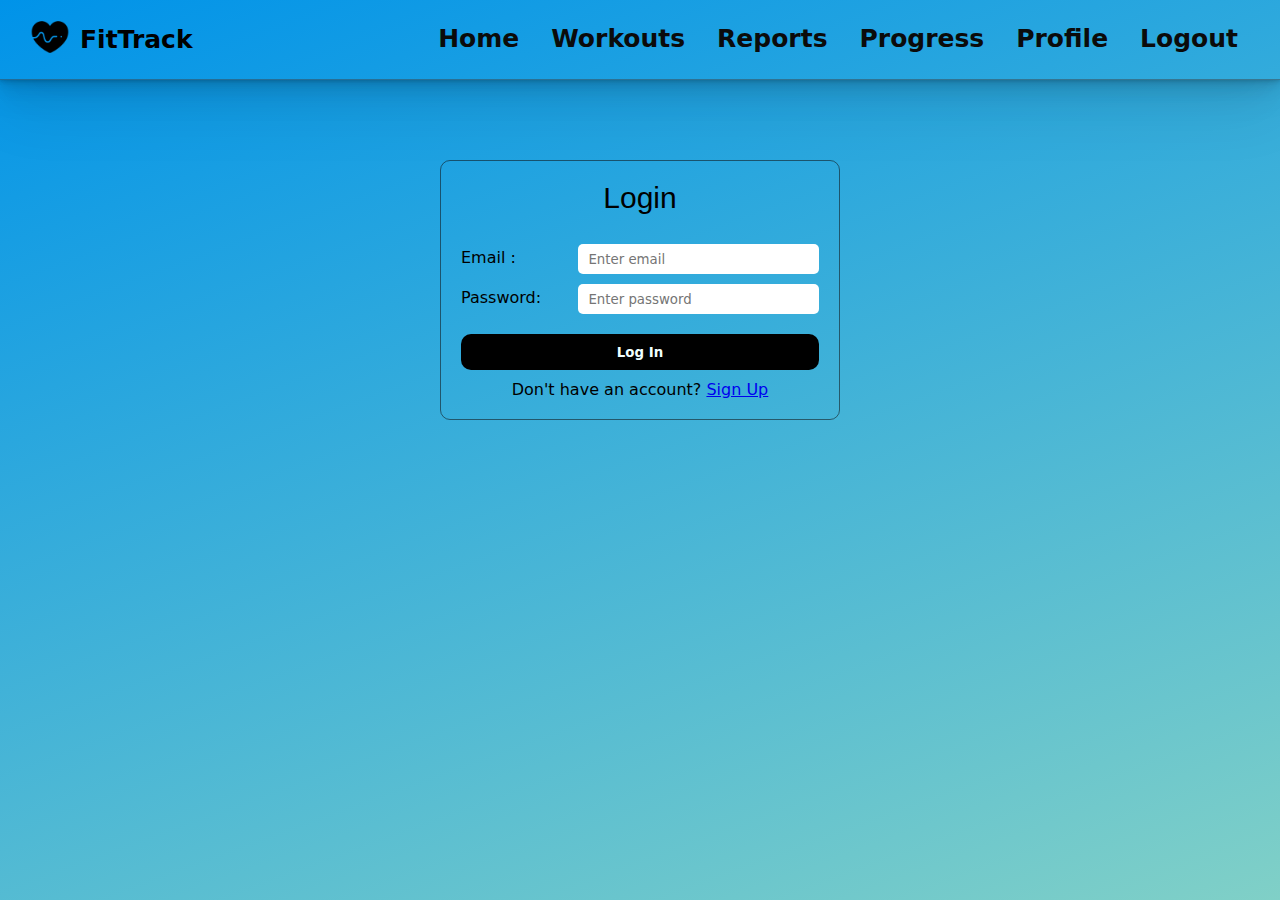
<file: login-page.html>
<!DOCTYPE html>
<html lang="en">
<head>
  <meta charset="UTF-8">
  <link rel="icon" type="image/png" href="images/icons8-fitness-50.png" />
  <meta name="viewport" content="width=device-width, initial-scale=1.0">
  <title>Fitness Tracker</title>
  <link
  rel="stylesheet"
  href="https://cdnjs.cloudflare.com/ajax/libs/font-awesome/6.4.0/css/all.css"
  integrity="sha512-Z0kTB03S7BU+JFU0nw9mjSBcRnZm2Bvm0tzOX9/OuOuz01XQfOpa0w/N9u6Jf2f1OAdegdIPWZ9nIZZ+keEvBw=="
  crossorigin="anonymous"
  referrerpolicy="no-referrer"
/>
  <style>
    html{
      background-color: #0093E9;
      background-image: linear-gradient(160deg, #0093E9 0%, #80D0C7 100%) !important;
    }
  </style>
   <link rel="stylesheet" href="style.css">
</head>
<body>
  
  <!-- Navigation menu-->
  <div class="header">
    <nav>
      <div id="head-image">
        <span><img src="images/icons8-fitness-50.png" /></span>FitTrack
      </div>
      <div class="nav-links" id="navLinks">
        <i class="fa fa-times close" onclick="hideMenu();"></i>
        <ul>
          <li><a href="index.html">Home</a></li>
          <li><a href="workout.html">Workouts</a></li>
          <li><a href="report.html">Reports</a></li>
          <li><a href="progress.html">Progress</a></li>
          <li><a href="login-page.html">Profile</a></li>
          <li><a href="logout.html">Logout</a></li>
        </ul>
      </div>
      <i class="fa fa-bars" onclick="showMenu();"></i>
    </nav>
  </div>
  
    <!-- Login page-->
    <div class="login-page" id="login-page">
      <h1>Login</h1>
      <form id="input-form" method="post">
     <div class="form-Control"><label for="email">Email :</label>
      <input type="email" id="email" placeholder="Enter email" required></div>
     <div class="form-Control"><label for="password">Password:</label>
      <input type="password" id="password"  pattern="(?=.*\d)(?=.*[a-z])(?=.*[A-Z]).{8,}" title="Must contain at least one number and one uppercase and lowercase letter, and at least 8 or more characters" placeholder="Enter password" required></div>
     <button id="login-button">Log In</button>
      <p>Don't have an account? <span> <a href="signup-page.html" >Sign Up</span></a></p>
    </form>

      </div>
  
  <script src="script.js">
    const logout = document.getElementById("logout");
    logout.addEventListener((e)=>{
     e.innerText = "Logout from FitTrack"
    })
  </script>
  <script src="script.js"></script>
</body>

</html>
</file>
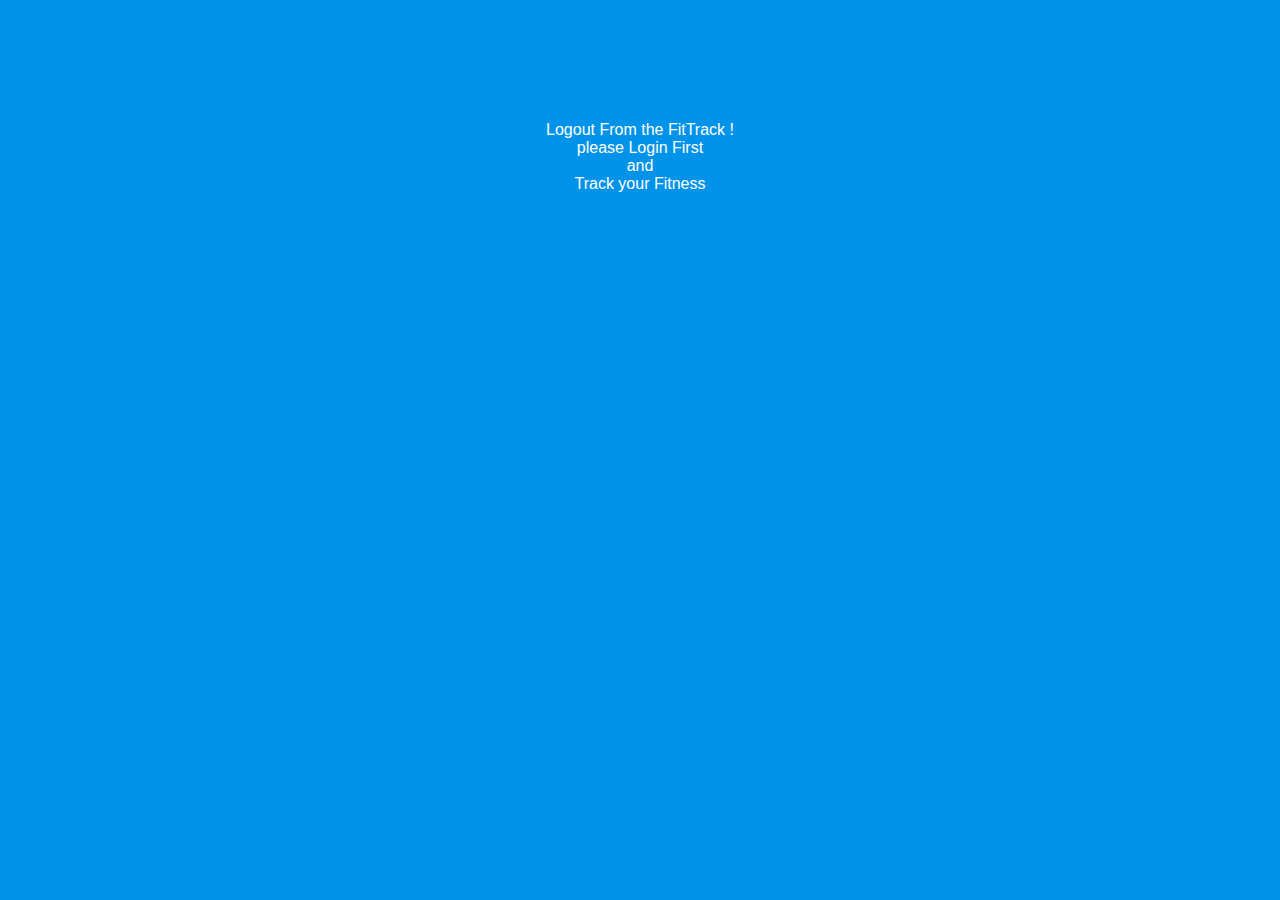
<file: logout.html>
<!DOCTYPE html>
<html lang="en">
<head>
  <meta charset="UTF-8">
  <meta name="viewport" content="width=device-width, initial-scale=1.0">
  <link rel="icon" type="image/png" href="images/icons8-fitness-50.png" />
  <title>Fitness Tracker</title>
  <link
  rel="stylesheet"
  href="https://cdnjs.cloudflare.com/ajax/libs/font-awesome/6.4.0/css/all.css"
  integrity="sha512-Z0kTB03S7BU+JFU0nw9mjSBcRnZm2Bvm0tzOX9/OuOuz01XQfOpa0w/N9u6Jf2f1OAdegdIPWZ9nIZZ+keEvBw=="
  crossorigin="anonymous"
  referrerpolicy="no-referrer"
/>
  <style>
    body {
      margin: 0;
      padding: 0;
      font-family: 'Roboto', Arial, sans-serif;
      background-color: #0093E9;
      color: white;
    }

    .navbar {
      background-color: burlywood;
      padding: 15px;
      text-align: center;
    }

    .navbar a {
      color: white;
      text-decoration: none;
      padding: 10px;
      margin: 0 10px;
      font-size: 18px;
    }

    .logout-container {
      text-align: center;
      padding: 50px;
      margin-top: 50px; /* Adjust margin as needed */
    }

    h1 {
      color: #000;
    }

    a {
      color: burlywood;
      text-decoration: underline;
    }

    a:hover {
      color: #555;
    }

    #logout-button {
      padding: 10px;
      background-color: burlywood;
      color: white;
      border: none;
      cursor: pointer;
      margin-top: 20px;
    }

    #logout-button:hover {
      background-color: #555;
    }

    /* Media queries for responsiveness */
    @media screen and (max-width: 600px) {
      .navbar a {
        font-size: 16px;
      }

      #logout-button {
        margin-top: 10px;
      }
    }
  </style>
</head>
<body>

  

  <!-- Logout content -->
  <div class="logout-container">
    <h1 id="logout"></h1>
    <p id="logoutMessage"></p>
    <!-- <button id="logout-button">Logout</button> -->
    <script>
      // Check if the user is logged in
      if (localStorage.getItem('isLoggedIn') === 'true') {
        // Update local storage to indicate the user is not logged in
        // localStorage.setItem('isLoggedIn', 'false');
        // Display a logout message
        document.getElementById('logoutMessage').innerText = "You have been successfully logged out.";
      } else {
        // Display a message indicating the user was not logged in
        document.getElementById('logoutMessage').innerText = `Logout From the FitTrack ! 
        please Login First 
            and 
        Track your Fitness`;
      }

      const Logout = document.getElementById("logout");

      // Redirect to the login page after 3 seconds
      setTimeout(() => {
        // alert("Logout from FitTrack");
        window.location.href = 'login-page.html';
      }, 1000);

    </script>
  </div>
</body>
</html>
</file>
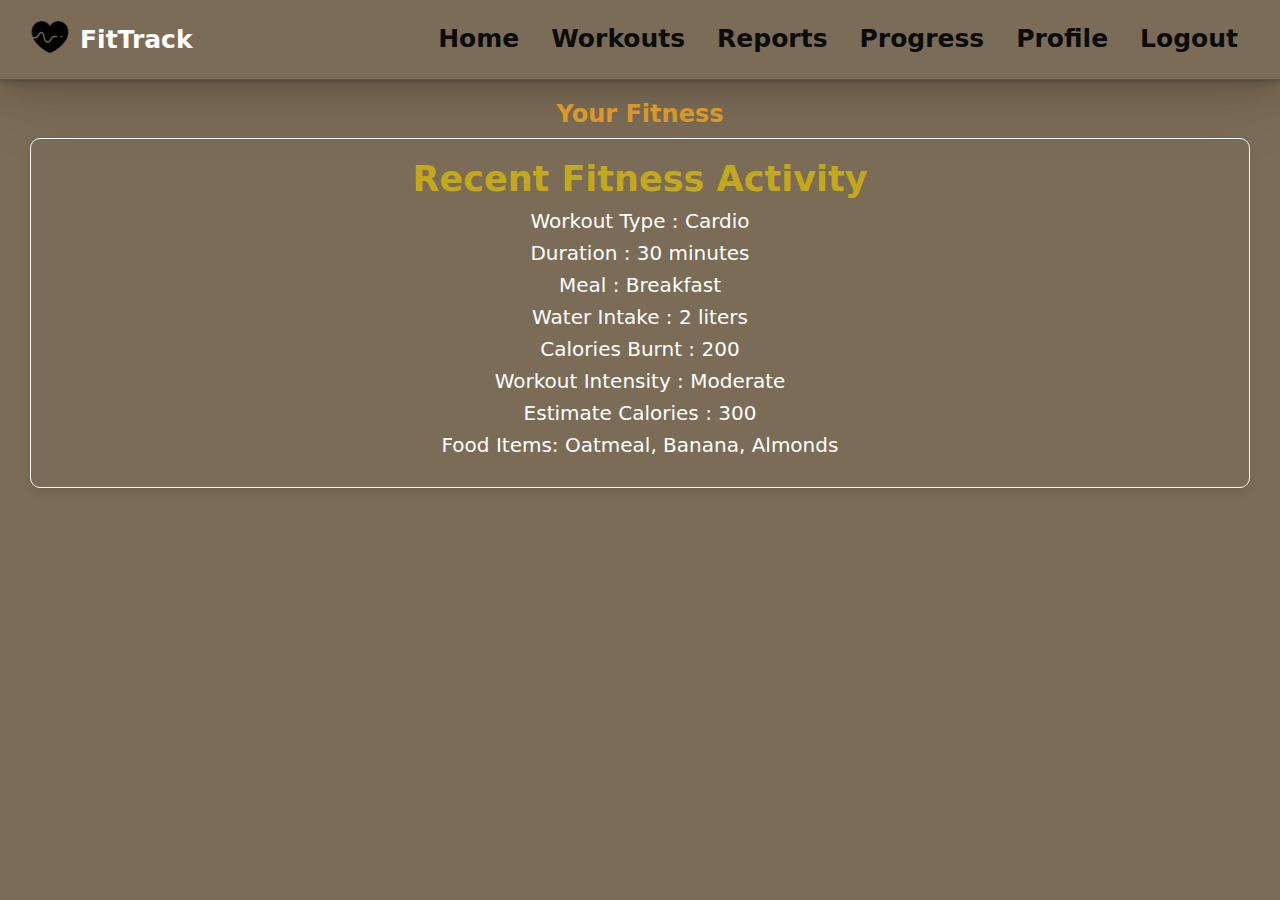
<file: report.html>
<!DOCTYPE html>
<html lang="en">
  <head>
    <meta charset="UTF-8" />
    <link rel="icon" type="image/png" href="images/icons8-fitness-50.png" />
    <meta name="viewport" content="width=device-width, initial-scale=1.0" />
    <title>Fitness Tracker</title>
    <link
      rel="stylesheet"
      href="https://cdnjs.cloudflare.com/ajax/libs/font-awesome/6.4.0/css/all.css"
      integrity="sha512-Z0kTB03S7BU+JFU0nw9mjSBcRnZm2Bvm0tzOX9/OuOuz01XQfOpa0w/N9u6Jf2f1OAdegdIPWZ9nIZZ+keEvBw=="
      crossorigin="anonymous"
      referrerpolicy="no-referrer"
    />
    <style>
      body {
        margin: 0;
        padding: 0;
        font-family: "Roboto", Arial, sans-serif;
        background-color: rgb(123, 108, 87);
        color: white;
        height: 100%;
      }

      #report-section {
        padding: 20px;
        text-align: center;
        opacity: 1;
        transition: opacity 0.5s ease-in-out;
      }

      #head {
        color: rgb(217, 153, 42);
      }

      #list {
        list-style: none;
        padding: 0;
        margin: 10px 0;
        color: 3px white;
        font-weight: 45px;
        color: white;
      }

      #list li {
        margin-bottom: 8px;
        font-size: 20px;
      }

      button {
        padding: 10px;
        background-color: burlywood;
        color: white;
        border: none;
        cursor: pointer;
      }
      .card {
        border: 1px solid ghostwhite;
        padding: 20px;
        margin: 10px;
        border-radius: 10px;
        box-shadow: 0 4px 8px rgba(0, 0, 0, 0.1);
        transition: transform 0.3s ease-in-out;
        opacity: 1;
      }
      #card-head {
        font-weight: 900;
        font-size: 35px;
        color: rgb(196, 168, 28);
      }
    </style>
    <link rel="stylesheet" href="style.css" />
  </head>
  <body>
    <div class="header">
      <nav>
        <div id="head-image">
          <span><img src="images/icons8-fitness-50.png" /></span>FitTrack
        </div>
        <div class="nav-links" id="navLinks">
          <i class="fa fa-times close" onclick="hideMenu();"></i>
          <ul>
            <li><a href="index.html">Home</a></li>
            <li><a href="workout.html">Workouts</a></li>
            <li><a href="report.html">Reports</a></li>
            <li><a href="progress.html">Progress</a></li>
            <li><a href="login-page.html">Profile</a></li>
            <li><a href="logout.html">Logout</a></li>
          </ul>
        </div>
        <i class="fa fa-bars" onclick="showMenu();"></i>
      </nav>
    </div>

    <div id="report-section">
      <h2 id="head">Your Fitness</h2>

      <div class="card">
        <h3 id="card-head">Recent Fitness Activity</h3>
        <ul id="list">
          <li>Workout Type : Cardio</li>
          <li>Duration : 30 minutes</li>
          <li>Meal : Breakfast</li>
          <li>Water Intake : 2 liters</li>
          <li>Calories Burnt : 200</li>
          <li>Workout Intensity : Moderate</li>
          <li>Estimate Calories : 300</li>
          <li>Food Items: Oatmeal, Banana, Almonds</li>
        </ul>
      </div>
    </div>
    <script src="script.js"></script>
  </body>
</html>
</file>
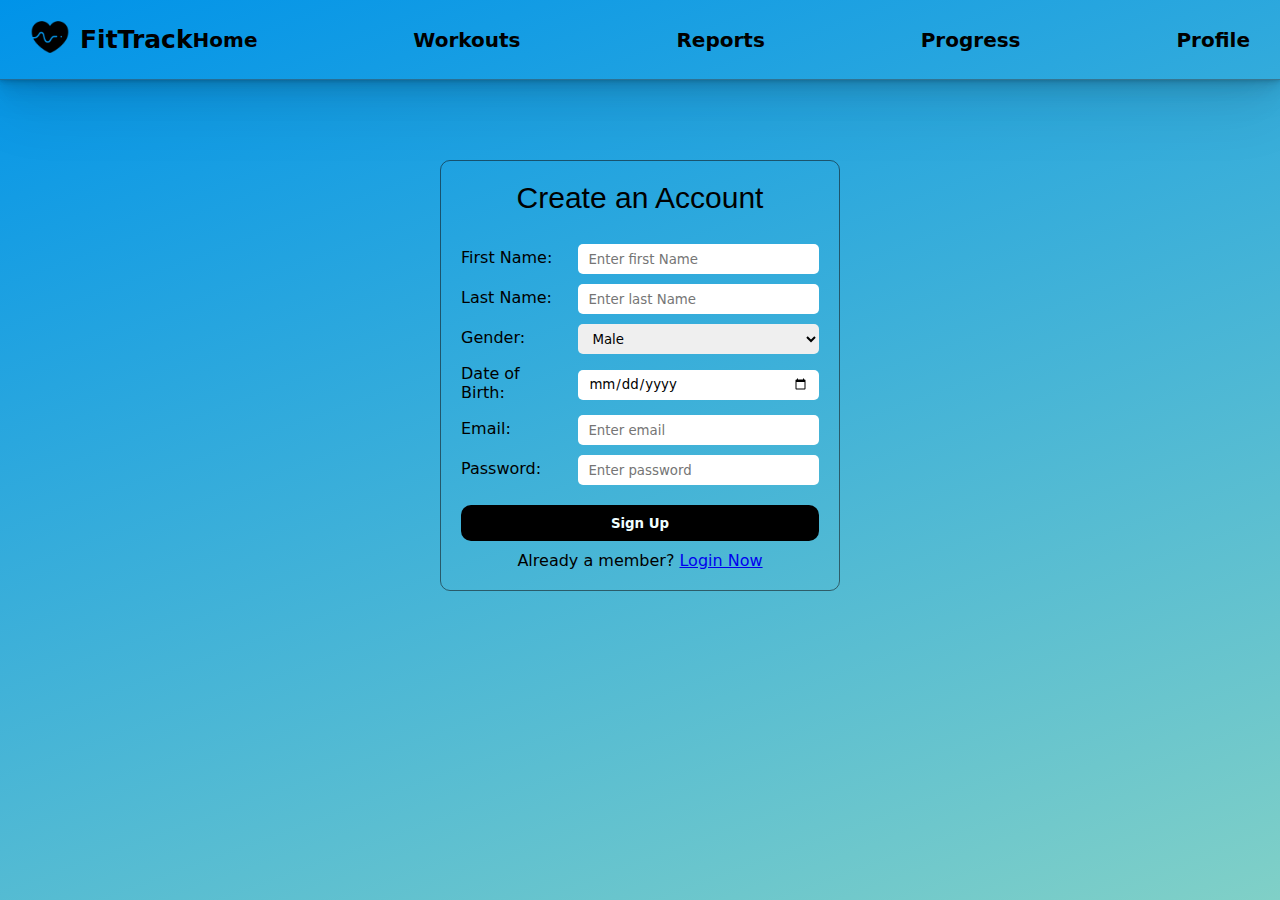
<file: signup-page.html>
<!DOCTYPE html>
<html lang="en">
  <head>
    <meta charset="UTF-8" />
    <meta name="viewport" content="width=device-width, initial-scale=1.0" />
    <link rel="icon" type="image/png" href="images/icons8-fitness-50.png" />
    <title>Fitness Tracker</title>
    <link
    rel="stylesheet"
    href="https://cdnjs.cloudflare.com/ajax/libs/font-awesome/6.4.0/css/all.css"
    integrity="sha512-Z0kTB03S7BU+JFU0nw9mjSBcRnZm2Bvm0tzOX9/OuOuz01XQfOpa0w/N9u6Jf2f1OAdegdIPWZ9nIZZ+keEvBw=="
    crossorigin="anonymous"
    referrerpolicy="no-referrer"
  />
    <link rel="stylesheet" href="style.css" />
    <style>
      html {
        background-color: #0093e9;
        background-image: linear-gradient(
          160deg,
          #0093e9 0%,
          #80d0c7 100%
        ) !important;
      }
    </style>
  </head>
  <body>
    <!-- Navigation menu-->
    <div class="header">
      <div id="head-image">
        <span><img src="images/icons8-fitness-50.png" /></span>FitTrack
      </div>
      <nav id="navigation">
        <a href="index.html">Home</a>
        <a href="workout.html">Workouts</a>
        <a href="#">Reports</a>
        <a href="progress.html">Progress</a>
        <a href="login-page.html">Profile</a>
      </nav>
    </div>

    <!-- SignUp Page -->
    <div class="login-page">
      <form id="signup-form" method="post">
        <h1>Create an Account</h1>
        <div class="form-Control">
          <label for="firstname">First Name:</label>
          <input
            type="text"
            id="firstname"
            placeholder="Enter first Name"
            required
          />
        </div>
        <div class="form-Control">
          <label for="lastname">Last Name:</label>
          <input
            type="text"
            id="lastname"
            placeholder="Enter last Name"
            required
          />
        </div>

        <div class="form-Control">
          <label for="gender">Gender:</label>
          <select name="gender" id="gender" required>
            <option value="Male">Male</option>
            <option value="Female">Female</option>
            <option value="Other">Other</option>
          </select>
        </div>

        <div class="form-Control">
          <label for="dob">Date of Birth:</label>
          <input type="date" id="dob" required />
        </div>
        <div class="form-Control">
          <label for="email">Email:</label>
          <input type="email" id="email" placeholder="Enter email" required />
        </div>

        <div class="form-Control">
          <label for="password">Password:</label>
          <input
            type="password"
            id="password"
            placeholder="Enter password"
            pattern="(?=.*\d)(?=.*[a-z])(?=.*[A-Z]).{8,}"
            title="Must contain at least one number and one uppercase and lowercase letter, and at least 8 or more characters"
            required
          />
        </div>

        <button id="login-button">Sign Up</button>

        <p>
          Already a member?
          <span> <a href="login-page.html">Login Now</a></span>
        </p>
      </form>
    </div>
    <script src="script.js"></script>
  </body>
</html>
</file>
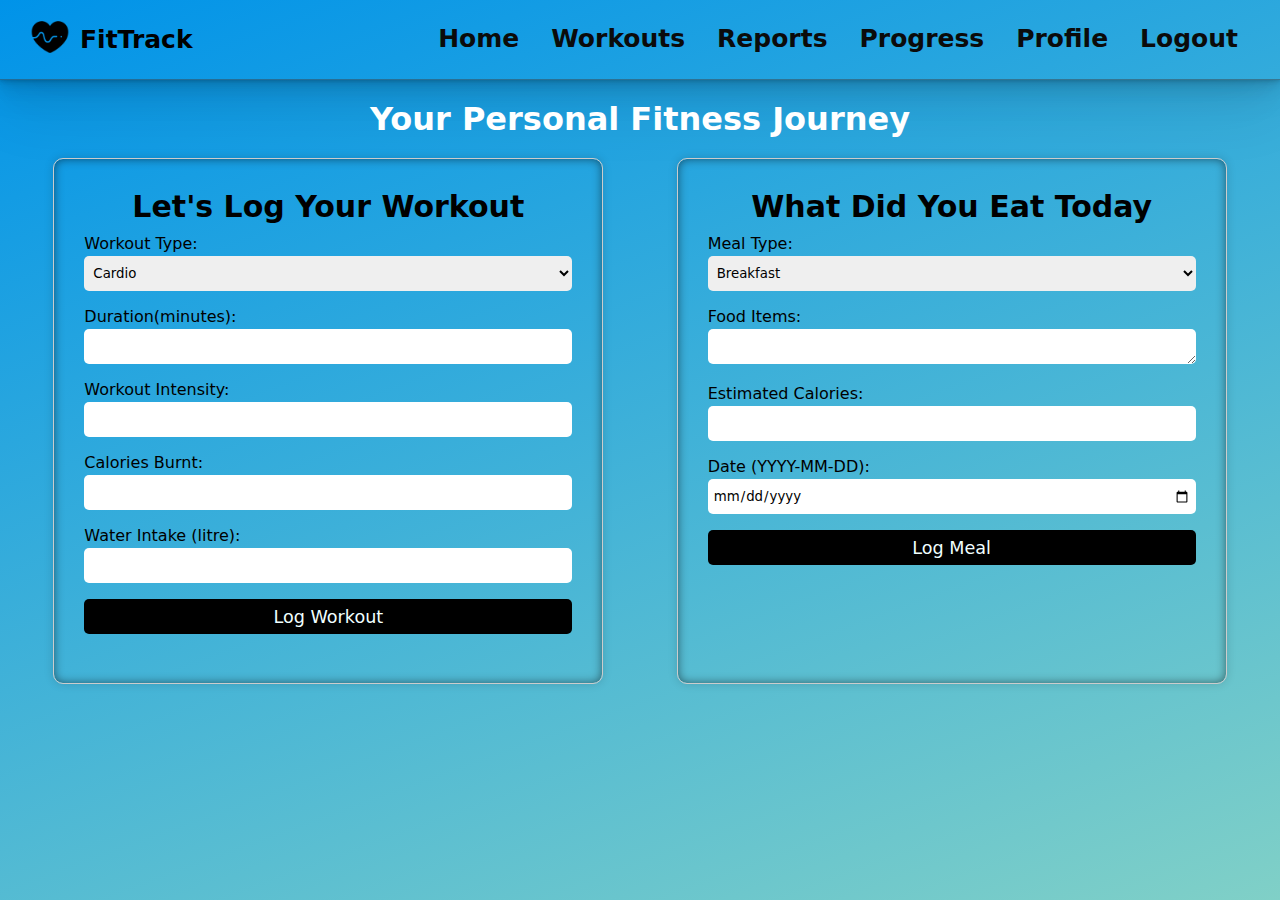
<file: workout.html>
<!DOCTYPE html>
<html>
  <head>
    <meta charset="UTF-8" />
    <meta name="viewport" content="width=device-width, initial-scale=1.0" />
    <link rel="icon" type="image/png" href="images/icons8-fitness-50.png" />
    <title>Fitness Tracker</title>
    <link
      rel="stylesheet"
      href="https://cdnjs.cloudflare.com/ajax/libs/font-awesome/6.4.0/css/all.css"
      integrity="sha512-Z0kTB03S7BU+JFU0nw9mjSBcRnZm2Bvm0tzOX9/OuOuz01XQfOpa0w/N9u6Jf2f1OAdegdIPWZ9nIZZ+keEvBw=="
      crossorigin="anonymous"
      referrerpolicy="no-referrer"
    />
    <style>
      html {
        background-color: #0093e9;
        background-image: linear-gradient(
          160deg,
          #0093e9 0%,
          #80d0c7 100%
        ) !important;
        background-repeat:repeat-y;
      }
    </style>
    <link rel="stylesheet" href="style.css" />
  </head>
  <body>
    <div class="header">
      <nav>
        <div id="head-image">
          <span><img src="images/icons8-fitness-50.png" /></span>FitTrack
        </div>
        <div class="nav-links" id="navLinks">
          <i class="fa fa-times close" onclick="hideMenu();"></i>
          <ul>
            <li><a href="index.html">Home</a></li>
            <li><a href="workout.html">Workouts</a></li>
            <li><a href="report.html">Reports</a></li>
            <li><a href="progress.html">Progress</a></li>
            <li><a href="login-page.html">Profile</a></li>
            <li><a href="logout.html">Logout</a></li>
          </ul>
        </div>
        <i class="fa fa-bars" onclick="showMenu();"></i>
      </nav>
    </div>

    <header>
      <h1 class="heading">Your Personal Fitness Journey</h1>
    </header>

    <main>
      <div class="workout">
        <section id="workout-log">
          <h2>Let's Log Your Workout</h2>
          <form id="workout-form">
            <div>
              <label for="workout-type">Workout Type:</label>
              <select id="workout-type">
                <option value="Cardio">Cardio</option>
                <option value="strength-training">Strength Training</option>
                <option value="yoga">Yoga</option>
              </select>
            </div>

            <div>
              <label for="duration">Duration(minutes):</label>
              <input type="number" id="duration" />
            </div>
            <div>
              <label for="Workout Intensity">Workout Intensity:</label>
              <input type="number" id="Intensity" name="Workout Intensity" />
            </div>

            <div>
              <label for="Calories Burnt">Calories Burnt:</label>
              <input type="number" id="Calories Burnt" name="Calories Burnt" />
            </div>

            <div>
              <label for="Water Intake">Water Intake (litre):</label>
              <input type="number" id="Water Intake" name="Water Intake" />
            </div>
            <input type="submit" value="Log Workout" />
          </form>
        </section>

        <section id="meal-log">
          <h2>What Did You Eat Today</h2>
          <form id="workout-form">
            <div>
              <label for="meal-type">Meal Type:</label>
              <select id="meal-type">
                <option value="breakfast">Breakfast</option>
                <option value="lunch">Lunch</option>
                <option value="dinner">Dinner</option>
                <option value="snack">Snack</option>
              </select>
            </div>

            <div>
              <label for="food-items">Food Items:</label>
              <textarea
                id="food-items"
                name="food-items"
                rows="3"
                cols="30"
              ></textarea>
            </div>

            <div>
              <label for="calories">Estimated Calories:</label>
              <input type="number" id="calories" />
            </div>

            <div>
              <label for="date">Date (YYYY-MM-DD):</label>
              <input type="date" id="date" />
            </div>

            <input type="submit" value="Log Meal" />
          </form>
        </section>
      </div>
    </main>
    <script src="script.js"></script>
  </body>
</html>
</file>
<file: style.css>
/* styles.css */

* {
  margin: 0;
  padding: 0;
  box-sizing: border-box;
  font-family: gilroy, system-ui, -apple-system, BlinkMacSystemFont, "Segoe UI",
    Roboto, Oxygen, Ubuntu, Cantarell, "Open Sans", "Helvetica Neue", sans-serif;
}

html {
  background-image: url("images/home\ page.jpg");
  /* Full height */
  height: 100%;
  /* Center and scale the image nicely */
  background-position: center;
  background-repeat: no-repeat;
  background-size: cover;
}
.close {
  margin: 10px 40px;
  font-size: 30px;
}
nav .fa {
  display: none;
}
nav {
  display: flex;
  justify-content: space-between;
  align-items: center;
  width: 100%;
}

.nav-links {
  flex: 1;
  text-align: right;
}

.nav-links ul li {
  list-style: none;
  display: inline-block;
  position: relative;
  padding: 8px 12px;
}
.nav-links ul li a {
  color: #0b0b0b;
  text-decoration: none;
  font-weight: 900;
}
.nav-links ul li::after {
  content: "";
  width: 0%;
  height: 2px;
  background: black;
  display: block;
  margin: auto;
  transition: width 0.5s;
}
.nav-links ul li:hover::after {
  width: 100%;
}

#head-image {
  display: flex;
  justify-content: center;
  align-items: center;
  font-weight: 900;
}

#head-image img {
  margin-right: 10px;
  width: 40px;
}

.header {
  height: 80px;
  width: 100%;
  display: flex;
  padding: 10px 30px;
  justify-content: space-between;
  align-items: center;
  font-size: 25px;
  border-bottom: 1px solid rgba(63, 59, 59, 0.467);
  box-shadow: 0 1px 2px rgba(0, 0, 0, 0.07), 0 2px 4px rgba(0, 0, 0, 0.07),
    0 4px 8px rgba(0, 0, 0, 0.07), 0 8px 16px rgba(0, 0, 0, 0.07),
    0 16px 32px rgba(0, 0, 0, 0.07), 0 32px 64px rgba(0, 0, 0, 0.07);
}

#navigation {
  display: flex;
  gap: 10px;
}

#navigation a {
  text-decoration: none;
  top: 0;
  color: black;
  font-size: 20px;
  font-weight: bold;
}

#navigation a:hover {
  color: white;
}

.home-page {
  padding: 20px;
}

.home-page h1 {
  text-transform: uppercase;
  width: 40%;
  margin-top: 200px;
  font-size: 40px;
  font-weight: 900;
}

#home-button {
  margin-top: 5px;
  border: 1px solid rgb(255, 255, 255);
  color: whitesmoke;
  background-color: black;
  font-size: 20px;
  font-weight: bold;
  border-radius: 5px;
  padding: 5px 7px;
}

#home-button:hover {
  cursor: pointer;
  background-color: rgb(211, 210, 210);
  color: black;
  border: 1px solid white;
}

/* Login Page */

.login-page {
  margin: 80px auto;
  padding: 20px;
  max-width: 400px;
  text-align: center;
  align-items: center;
  border-radius: 10px;
  border: 1px solid rgba(15, 13, 13, 0.537);
}
.login-page h1 {
  font-family: "Raleway", sans-serif;
  font-weight: normal;
  font-size: 30px;
  line-height: 110%;
  margin-bottom: 30px;
}

.form-Control {
  width: 100%;
  display: flex;
  justify-content: space-between;
  align-items: center;
  margin: 10px 0;
}
.form-Control label {
  min-width: 30%;
  text-align: start;
  margin-right: 10px;
}

.form-Control input,
select {
  height: 30px;
  width: 250px;
  padding: 0 10px;
  border: none;
  outline: none;
  border-radius: 5px;
}

#login-button {
  width: 100%;
  border: none;
  height: 36px;
  border-radius: 10px;
  margin: 10px 0;
  background-color: black;
  color: azure;
  font-weight: bold;
}

#login-button:hover {
  cursor: pointer;
  color: lightslategray;
}

/* SignUp Page */

.signup-page {
  margin-top: 90px;
  display: flex;
  justify-content: center;
  align-items: center;
}

.signup-page input {
  width: 200px;
}

/* workout Page */

.heading {
  text-align: center;
  margin: 20px 0;
  color: white;
}
.workout {
  display: flex;
  justify-content: space-evenly;
  gap: 20px;
}

#workout-log,
#meal-log {
  width: 50%;
  max-width: 550px;
  padding: 30px;
  border-radius: 10px;
  border: solid 1px #ccc;
  box-shadow: inset 0 0 10px rgba(0, 0, 0, 0.5),
    /* The inner shadow */ 0 0 10px rgba(0, 0, 0, 0.15) /* The outer shadow */;
}

#workout-log h2,
#meal-log h2 {
  text-align: center;
  margin-bottom: 10px;
  font-size: 30px;
}

#workout-form,
label {
  display: block;
  text-align: left;
  margin-bottom: 3px;
}
#workout-form input,
#workout-form textarea,
#workout-form select {
  width: 100%;
  padding: 5px;
  border: none;
  border-radius: 5px;
  height: 35px;
  margin-bottom: 1rem;
}

input[type="submit"] {
  font-size: 1.1rem;
  background-color: black;
  color: azure;
  transition-duration: 0.3s;
}
input[type="submit"]:hover {
  scale: 1.05;
}

@media (max-width: 768px) {
  #workout-log,
#meal-log{
  width: 90%;
}
  .workout {
    align-items: center;
    flex-direction: column;
  }
  .home-page h1 {
    font-size: 1.6rem;
    flex-wrap: wrap;
  }
  .nav-links ul li {
    display: block;
  }
  .nav-links ul li a {
    font-size: 1.4rem;
  }
  .nav-links {
    position: fixed;
    background-image: linear-gradient(
      160deg,
      #0093e9 0%,
      #80d0c7 100%
    ) !important;
    height: 100vh;
    width: 200px;
    top: 0;
    right: -200px;
    text-align: left;
    z-index: 2;
    transition: 1s;
  }
  nav .fa {
    display: block;
    color: #fff;
    font-size: 26px;
    cursor: pointer;
  }
  .nav-links ul {
    padding: 30px;
  }
}
</file>
